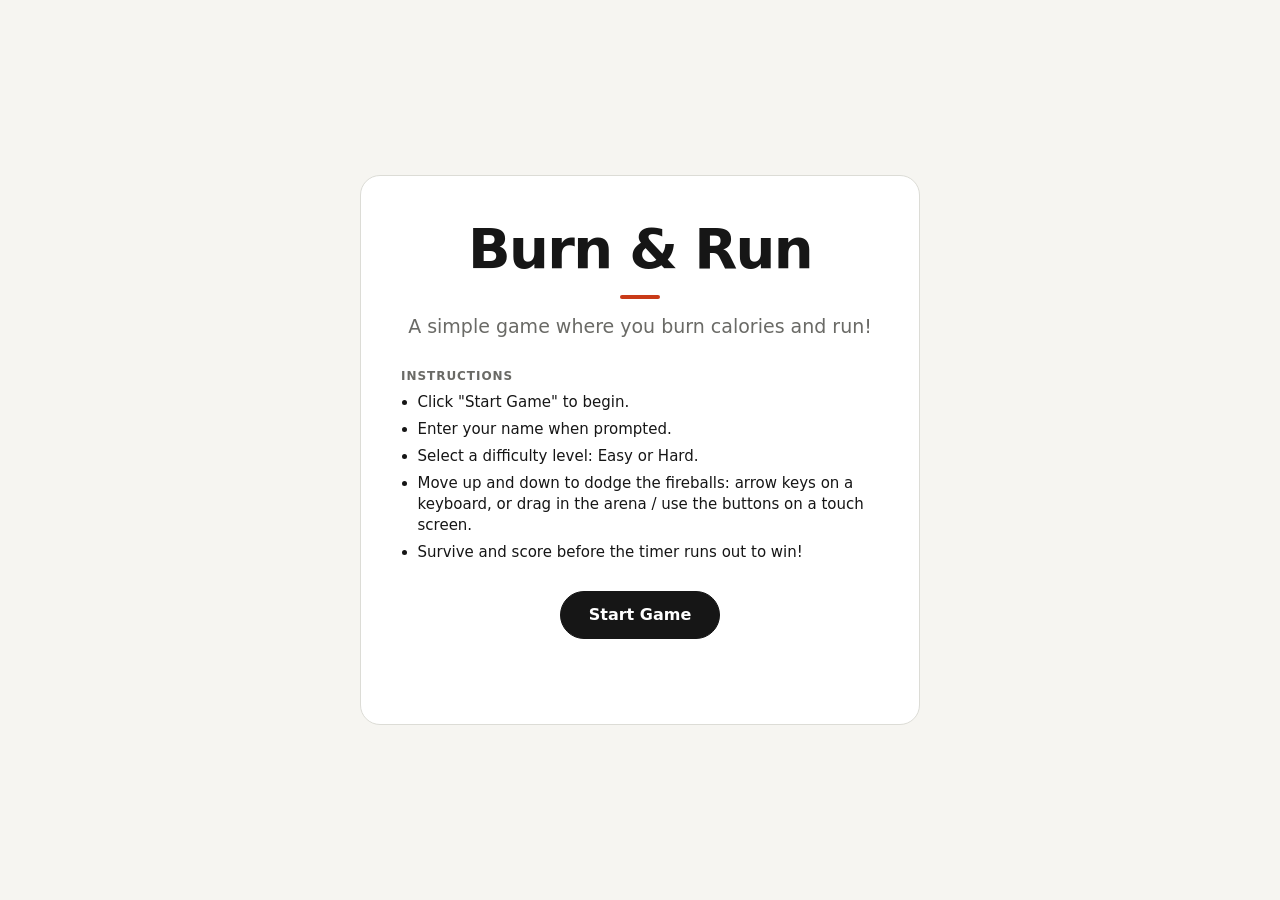
<file: index.html>
<!DOCTYPE html>
<html lang="en">
<head>
    <meta charset="UTF-8">
    <meta name="viewport" content="width=device-width, initial-scale=1, viewport-fit=cover">
    <title>Burn &amp; Run</title>
    <link rel="stylesheet" href="style.css" />
    <script defer src="app.js"></script>
</head>
<body>

    <main class="content-card">
        <div class="introScreen">
            <h1>Burn &amp; Run</h1>
        </div>
        <div class="introStep">
            <h2>A simple game where you burn calories and run!</h2>
        </div>
        <div class="instructions">
            <p>Instructions</p>
            <ul>
                <li>Click "Start Game" to begin.</li>
                <li>Enter your name when prompted.</li>
                <li>Select a difficulty level: Easy or Hard.</li>
                <li>Move up and down to dodge the fireballs: arrow keys on a keyboard, or drag in the arena / use the buttons on a touch screen.</li>
                <li>Survive and score before the timer runs out to win!</li>
            </ul>
        </div>

        <button id="startButton" type="button">Start Game</button>

        <p id="message" class="message" aria-live="polite"></p>

        <div class="input-container" id="inputContainer" hidden>
            <label for="playerName">Enter your name</label>
            <input type="text" id="playerName" placeholder="Your name" maxlength="20" autocomplete="nickname">
            <button id="submitNameButton" type="button">Submit</button>
        </div>

        <div class="levels" id="levels" hidden>
            <p class="levels-label">Select difficulty</p>
            <button id="level1Button" type="button">Easy</button>
            <button id="level2Button" type="button">Hard</button>
        </div>
    </main>

    <div class="game-container" id="gameContainer" hidden>
        <div class="hud">
            <span id="scoreCont">Score 0</span>
            <span class="hud-right">
                <span id="timerCont">60s</span>
                <button id="soundBtn" class="link-btn" type="button">Sound on</button>
            </span>
        </div>

        <div class="play-area" id="playArea">
            <img src="character.png" class="character" id="character" alt="Player" draggable="false">

            <img src="canon1.jpg" class="cannon" id="cannon" alt="" draggable="false">
            <img src="fb.jpg" class="fireball" id="fireball" alt="" draggable="false">

            <img src="canon1.jpg" class="cannon cannon2" id="cannon2" alt="" draggable="false">
            <img src="fb.jpg" class="fireball fireball2" id="fireball2" alt="" draggable="false">

            <img src="canon1.jpg" class="cannon cannon3" id="cannon3" alt="" draggable="false">
            <img src="fb.jpg" class="fireball fireball3" id="fireball3" alt="" draggable="false">

            <img src="canon1.jpg" class="cannon cannon4" id="cannon4" alt="" draggable="false">
            <img src="fb.jpg" class="fireball fireball4" id="fireball4" alt="" draggable="false">

            <img src="canon1.jpg" class="cannon cannon5" id="cannon5" alt="" draggable="false">
            <img src="fb.jpg" class="fireball fireball5" id="fireball5" alt="" draggable="false">

            <div class="game-over" id="gameOver" hidden>
                <p id="gameOverMsg"></p>
                <button id="playAgainBtn" type="button">Play again</button>
            </div>
        </div>

        <!-- Shown on touch devices only (see CSS) -->
        <div class="controls">
            <button id="upBtn" type="button" aria-label="Move up">&#9650;</button>
            <button id="downBtn" type="button" aria-label="Move down">&#9660;</button>
        </div>
    </div>

</body>
</html>
</file>
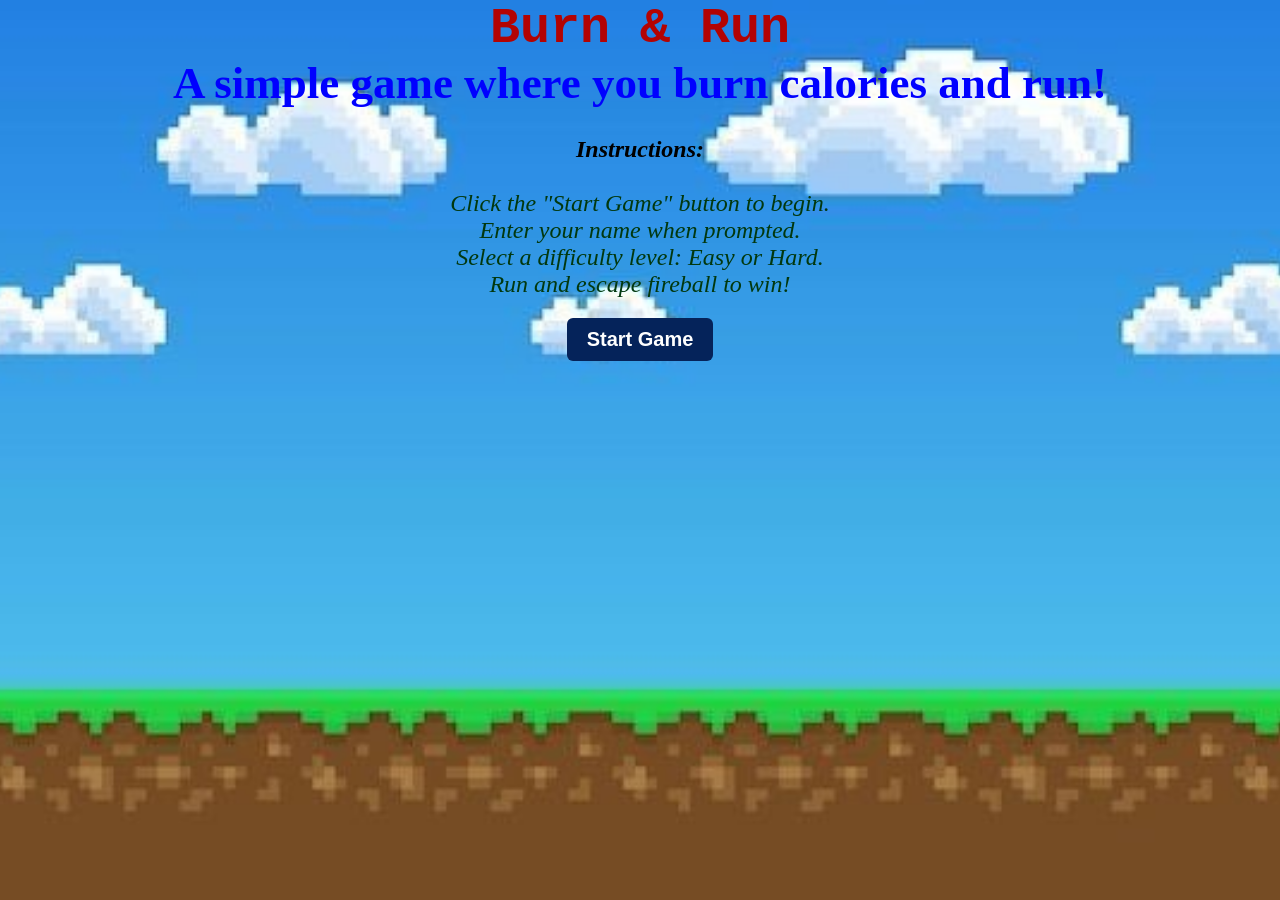
<file: Burn-Run/index.html>
<!DOCTYPE html>
<html lang="en">
<head>
    <meta charset="UTF-8">
    <meta name="viewport" content="width=device-width, initial-scale=1.0">
    <title>Burn & Run</title>
    <link rel="stylesheet" href="style.css" />
    <script defer src="app.js"></script>
</head>
<body>

    <div class="introScreen">
        <h1>Burn & Run</h1>
    </div>
    <div class="introStep">
        <h2>A simple game where you burn calories and run!</h2>
    </div>
    <div class="instructions">
        <p><br>Instructions:</p>
        <ul>
            <li><br>Click the "Start Game" button to begin.</li>
            <li>Enter your name when prompted.</li>
            <li>Select a difficulty level: Easy or Hard.</li>
            <li>Run and escape fireball to win!<br></li>
        </ul>
    </div>

    <button id="startButton">Start Game</button>

    <p id="message" class="message"></p>

    <div class="input-container" id="inputContainer" hidden>
        <label for="playerName">Enter your name:</label>
        <input type="text" id="playerName" placeholder="Your Name">
        <button id="submitNameButton">Submit</button>
    </div>

    <div class="levels" id="levels" hidden>
        <label for="levelSelect">Select Difficulty Level:</label>
        <button id="level1Button">Easy</button>
        <button id="level2Button">Hard</button>
    </div>

    <div class="game-container" id="gameContainer" hidden>
        <div class="score" id="scoreCont">Your Score: 0</div>

      <div class="play-area" id="playArea">
    <img src="character.png" style="mix-blend-mode: multiply;" class="character" id="character" alt="character">

    <img src="canon1.jpg" style="mix-blend-mode: multiply;" class="cannon" id="cannon" alt="cannon">
    <img src="fb.jpg" style="mix-blend-mode: multiply;" class="fireball" id="fireball" alt="fireball">

    <img src="canon1.jpg" style="mix-blend-mode: multiply;" class="cannon cannon2" id="cannon2" alt="cannon">
    <img src="fb.jpg" style="mix-blend-mode: multiply;" class="fireball fireball2" id="fireball2" alt="fireball">

    <img src="canon1.jpg" style="mix-blend-mode: multiply;" class="cannon cannon3" id="cannon3" alt="cannon">
    <img src="fb.jpg" style="mix-blend-mode: multiply;" class="fireball fireball3" id="fireball3" alt="fireball">

    <img src="canon1.jpg" style="mix-blend-mode: multiply;" class="cannon cannon4" id="cannon4" alt="cannon">
    <img src="fb.jpg" style="mix-blend-mode: multiply;" class="fireball fireball4" id="fireball4" alt="fireball">

    <img src="canon1.jpg" style="mix-blend-mode: multiply;" class="cannon cannon5" id="cannon5" alt="cannon">
    <img src="fb.jpg" style="mix-blend-mode: multiply;" class="fireball fireball5" id="fireball5" alt="fireball">
</div>
        <div class="game-over" id="gameOverMsg"></div>
        <button id="playAgainBtn" class="hidden">Play Again</button>
    </div>

</body>
</html>
</file>
<file: style.css>
* {
    margin: 0;
    padding: 0;
    box-sizing: border-box;
}

:root {
    --ink: #161616;
    --muted: #6a6a66;
    --line: #dcdcd6;
    --bg: #f6f5f1;
    --card: #ffffff;
    --accent: #c93a18;
    --win: #1d7a3a;
}

html {
    -webkit-text-size-adjust: 100%;
    text-size-adjust: 100%;
}

body {
    font-family: system-ui, -apple-system, "Segoe UI", Roboto, Helvetica, Arial, sans-serif;
    line-height: 1.4;
    color: var(--ink);
    background: var(--bg);
    min-height: 100vh;
    min-height: 100dvh;
    display: flex;
    flex-direction: column;
    align-items: center;
    justify-content: center;
    /* keep clear of notches / rounded corners */
    padding: max(16px, env(safe-area-inset-top))
             max(16px, env(safe-area-inset-right))
             max(16px, env(safe-area-inset-bottom))
             max(16px, env(safe-area-inset-left));
}

[hidden] {
    display: none !important;
}

/* ---------- Intro card ---------- */

.content-card {
    width: 100%;
    max-width: 560px;
    background: var(--card);
    border: 1px solid var(--line);
    border-radius: 20px;
    padding: clamp(24px, 6vw, 44px) clamp(18px, 5vw, 40px);
    text-align: center;
}

.introScreen h1 {
    font-size: clamp(34px, 10vw, 56px);
    line-height: 1.05;
    letter-spacing: -0.03em;
    font-weight: 800;
}

.introScreen h1::after {
    content: "";
    display: block;
    width: 40px;
    height: 4px;
    margin: 16px auto 0;
    border-radius: 2px;
    background: var(--accent);
}

.introStep h2 {
    margin-top: 14px;
    font-size: clamp(16px, 4.2vw, 19px);
    font-weight: 400;
    color: var(--muted);
}

.instructions {
    margin-top: 28px;
    text-align: left;
}

.instructions p {
    font-size: 12px;
    font-weight: 700;
    letter-spacing: 0.08em;
    text-transform: uppercase;
    color: var(--muted);
}

.instructions ul {
    margin-top: 8px;
    padding-left: 1.1em;
    font-size: 15px;
}

.instructions li {
    margin-top: 6px;
}

.message {
    min-height: 1.4em;
    margin-top: 18px;
    font-weight: 600;
    color: var(--accent);
}

/* ---------- Buttons & inputs ---------- */

button {
    font: inherit;
    font-weight: 600;
    min-height: 48px;
    padding: 0 28px;
    border-radius: 999px;
    border: 1.5px solid var(--ink);
    background: var(--ink);
    color: #fff;
    cursor: pointer;
    -webkit-tap-highlight-color: transparent;
    touch-action: manipulation;
}

button:active {
    transform: scale(0.98);
}

button:focus-visible,
input:focus-visible {
    outline: 3px solid var(--accent);
    outline-offset: 2px;
}

#startButton {
    display: block;
    margin: 28px auto 0;
}

#level1Button,
#level2Button {
    flex: 1 1 130px;
    max-width: 180px;
    background: transparent;
    color: var(--ink);
}

@media (hover: hover) {
    button:hover {
        background: #2e2e2e;
    }

    #level1Button:hover,
    #level2Button:hover,
    .controls button:hover {
        background: var(--ink);
        color: #fff;
    }
}

.link-btn {
    min-height: 44px;
    padding: 0 4px;
    border: none;
    background: none;
    color: var(--muted);
    font-size: 14px;
    font-weight: 500;
    text-decoration: underline;
    text-underline-offset: 3px;
}

@media (hover: hover) {
    .link-btn:hover {
        background: none;
        color: var(--ink);
    }
}

.input-container {
    display: flex;
    flex-direction: column;
    align-items: center;
    gap: 12px;
    margin-top: 24px;
}

.input-container label,
.levels-label {
    font-size: 15px;
    font-weight: 600;
    color: var(--muted);
}

#playerName {
    width: min(280px, 100%);
    min-height: 48px;
    padding: 0 14px;
    font: inherit;
    font-size: 18px;               /* 16px+ stops iOS zooming on focus */
    text-align: center;
    color: var(--ink);
    background: #fff;
    border: 1.5px solid var(--line);
    border-radius: 12px;
}

.levels {
    display: flex;
    flex-wrap: wrap;
    justify-content: center;
    gap: 12px;
    margin-top: 24px;
}

.levels-label {
    flex-basis: 100%;
}

/* ---------- Game ---------- */

.game-container {
    width: 100%;
    max-width: 800px;
    display: flex;
    flex-direction: column;
    gap: 12px;
}

.hud {
    display: flex;
    justify-content: space-between;
    align-items: center;
    font-size: clamp(16px, 4.5vw, 20px);
    font-weight: 700;
    font-variant-numeric: tabular-nums;
}

.hud-right {
    display: flex;
    align-items: center;
    gap: 14px;
}

#timerCont {
    font-weight: 600;
    color: var(--muted);
}

/* The arena keeps a fixed shape and every sprite is sized from the
   arena itself (cqh = 1% of its height), so the scene scales as one
   piece on phones, iPads and desktops without squashing the images. */
.play-area {
    position: relative;
    width: 100%;
    aspect-ratio: 2 / 1;
    container-type: size;
    overflow: hidden;
    background: #fff;
    border: 1.5px solid var(--ink);
    border-radius: 16px;
    touch-action: none;            /* dragging moves the player, not the page */
    user-select: none;
    -webkit-user-select: none;
    cursor: ns-resize;
}

.play-area img {
    position: absolute;
    mix-blend-mode: multiply;
    pointer-events: none;
    user-select: none;
    -webkit-user-drag: none;
}

.character {
    top: 50%;
    left: 1%;
    height: 22.5%;
    width: 15%;                    /* fallback */
    width: 30cqh;
}

.cannon {
    top: 57.5%;
    right: 0.25%;
    right: 0.5cqh;
    height: 20%;
    width: 15%;                    /* fallback */
    width: 30cqh;
}

.fireball {
    top: 52.5%;
    right: 26.25%;
    right: 52.5cqh;
    height: 4.5%;
    width: 11.25%;                 /* fallback */
    width: 22.5cqh;
}

.fireballAni {
    animation: fireballMove 2s linear infinite;
}

@keyframes fireballMove {
    from { right: 25cqh; }
    to   { right: 100%; }
}

@supports not (width: 1cqh) {
    @keyframes fireballMove {
        from { right: 12.5%; }
        to   { right: 100%; }
    }
}

.cannon2   { top: 17.5%; }
.fireball2 { top: 17.5%; }
.cannon3   { top: 78.75%; }
.fireball3 { top: 87.5%; }
.cannon4   { top: 0.25%; }
.fireball4 { top: 5%; }
.cannon5   { top: 37.5%; }
.fireball5 { top: 80%; }

.game-over {
    position: absolute;
    inset: 0;
    display: flex;
    flex-direction: column;
    align-items: center;
    justify-content: center;
    gap: 16px;
    padding: 16px;
    text-align: center;
    background: rgba(255, 255, 255, 0.92);
    cursor: default;
}

#gameOverMsg {
    font-size: clamp(20px, 5.5vw, 32px);
    font-weight: 800;
}

#gameOverMsg.win  { color: var(--win); }
#gameOverMsg.lose { color: var(--accent); }

/* On-screen controls: touch devices only */
.controls {
    display: none;
    gap: 12px;
}

@media (pointer: coarse) {
    .controls {
        display: flex;
    }
}

.controls button {
    flex: 1;
    min-height: 64px;
    font-size: 24px;
    border-radius: 16px;
    background: transparent;
    color: var(--ink);
    user-select: none;
    -webkit-user-select: none;
    -webkit-touch-callout: none;
}

/* ---------- Responsive ---------- */

/* Phones in portrait: a taller arena so it isn't a thin strip */
@media (max-width: 600px) and (orientation: portrait) {
    .play-area {
        aspect-ratio: 4 / 3;
    }
}

/* Phones turned sideways: keep everything on one screen */
@media (max-height: 520px) and (orientation: landscape) {
    body {
        justify-content: flex-start;
        padding-top: max(8px, env(safe-area-inset-top));
        padding-bottom: max(8px, env(safe-area-inset-bottom));
    }

    .content-card {
        padding: 18px;
    }

    .game-container {
        max-width: min(800px, 150vh);
        gap: 6px;
    }

    .controls {
        display: none;             /* drag in the arena instead */
    }
}
</file>
<file: Burn-Run/style.css>
* {
    margin: 0;
    padding: 0;
    box-sizing: border-box;
}

html, body {
    min-height: 100%;
}

body {
    background-image: url("bgone.jpg");
    background-repeat: no-repeat;
    background-size: cover;
    background-position: center;
    min-height: 100vh;
}

[hidden] {
    display: none !important;
}

.introScreen {
    display: flex;
    justify-content: center;
    align-items: center;
}

.introScreen h1 {
    color: rgb(179, 3, 3);
    font-size: 50px;
    font-family: 'Sekuya', Courier, monospace;
}

.introStep {
    color: blue;
    font-size: 30px;
    text-align: center;
}

.instructions p {
    color: black;
    font-weight: bold;
}

.instructions {
    color: rgb(2, 56, 14);
    font-size: 24px;
    text-align: center;
    font-style: italic;
}

#startButton {
    background-color: rgb(5, 35, 90);
    color: white;
    font-size: 20px;
    font-weight: bold;
    display: block;
    margin: 20px auto;
    padding: 10px 20px;
    border: none;
    border-radius: 6px;
    cursor: pointer;
}

.message {
    display: block;
    text-align: center;
    font-size: 22px;
    font-weight: bold;
    color: darkred;
    margin: 10px auto;
}

.input-container {
    display: flex;
    flex-direction: column;
    align-items: center;
    gap: 10px;
    margin-top: 20px;
}

.levels {
    display: flex;
    flex-wrap: wrap;
    justify-content: center;
    gap: 9px 20px;
    margin-top: 20px;
}

.input-container label,
.levels label {
    font-size: 20px;
    font-weight: bold;
    color: rgb(5, 35, 90);
}

.levels label {
    flex-basis: 100%;
    text-align: center;
}

#playerName {
    padding: 9px 13px;
    font-size: 18px;
    border: 2px solid #05235a;
    border-radius: 7px;
    width: 240px;
    max-width: 80vw;
    text-align: center;
}

#submitNameButton {
    background-color: #05235a;
    color: white;
    font-size: 18px;
    font-weight: bold;
    padding: 7px 22px;
    border: none;
    border-radius: 6px;
    cursor: pointer;
}

#level1Button {
    font-size: 20px;
    font-weight: bold;
    background-color: green;
    color: white;
    padding: 7px 22px;
}

#level2Button {
    font-size: 20px;
    font-weight: bold;
    background-color:red;
    color: white;
    padding: 7px 22px;
}

.game-container {
    display: flex;
    flex-direction: column;
    align-items: center;
    margin-top: 40px;
}
.play-area{
    position: relative;
    width: 800px;
    max-width: 90vw;
    height: 400px;
    margin:20px auto;
    border: 2px solid black;
    overflow: hidden;
    background-color:white;
}
.character{
     position: absolute;
     top:200px;
     left:auto;
     height:90px;
     width: 120px;
}
.cannon{
     position: absolute;
     top:230px;
     right:2px;
     height:80px;
     width: 120px;
}
.fireball{
    mix-blend-mode: screen;
    position: absolute;
    top:210px;
    right: 210px;
    height:18px;
    width: 90px;
}
.fireballAni {
    animation: fireballMove 2s linear infinite;
}
@keyframes fireballMove {
    from { right: 100px; }
    to   { right: 100%; }
}
.cannon2 {
    top: 70px;
}

.fireball2 {
    top: 70px;
}
.cannon3 {
    top: 315px;
}

.fireball3 {
    top: 350px;
}

.cannon4 {
    top: 1px;
}

.fireball4 {
    top: 20px;
}

.cannon5 {
    top: 150px;
}

.fireball5 {
    top: 320px;
}

.game-over {
    font-size: 32px;
    font-weight: bold;
    color: red;
    text-align: center;
    margin-top: 10px;
}

#playAgainBtn {
    display: block;
    margin: 15px auto;
    padding: 8px 18px;
    font-size: 18px;
    font-weight: bold;
    cursor: pointer;
    background-color: #5d5db7;
}

.hidden {
    display: none !important;
}
</file>
